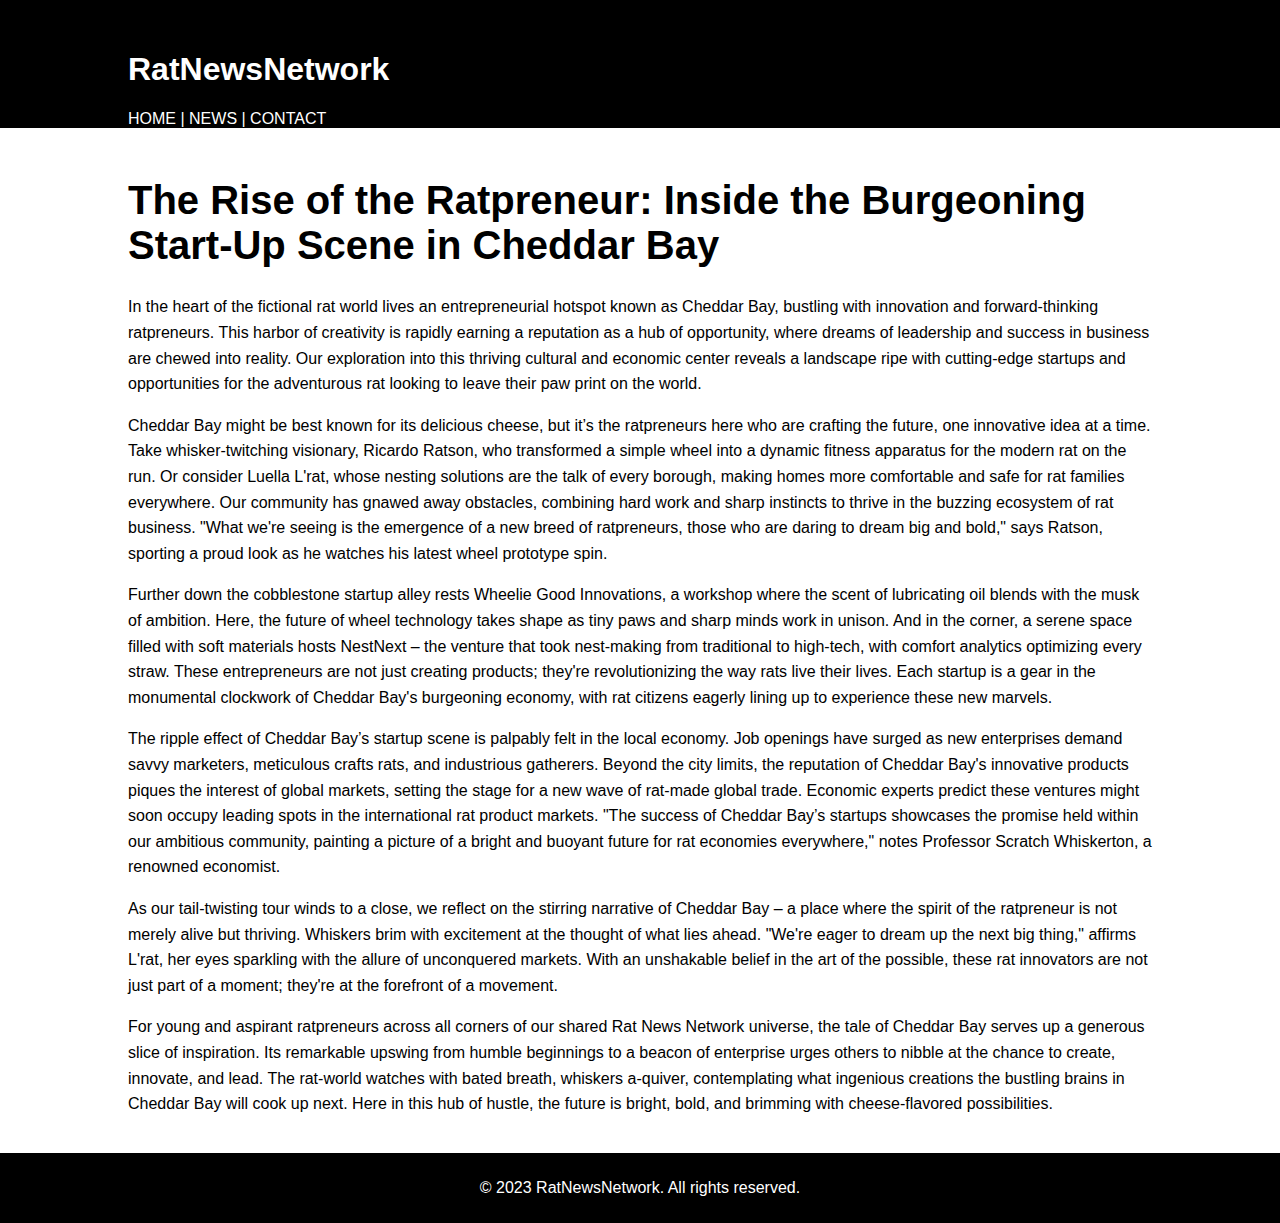
<file: sample_article.html>
<!DOCTYPE html>
<html>
<head>
    <title>News Article</title>
    <style>
        body {
            font-family: Arial, sans-serif;
            color: black;
            background-color: white;
            margin: 0;
            padding: 0;
        }
        .container {
            width: 80%;
            margin: auto;
            overflow: hidden;
        }
        header {
            background: black;
            color: white;
            padding-top: 30px;
            min-height: 70px;
            border-bottom: white 3px solid;
        }
        header a {
            color: white;
            text-decoration: none;
            text-transform: uppercase;
            font-size: 16px;
        }
        .content {
            padding: 20px;
        }
        .content h1 {
            font-size: 40px;
        }
        .content p {
            line-height: 1.6;
        }
        footer {
            background: black;
            color: white;
            text-align: center;
            padding: 10px 0;
        }
    </style>
</head>
<body>
    <header>
        <div class="container">
            <h1>RatNewsNetwork</h1>
            <nav>
                <a href="#">Home</a> |
                <a href="#">News</a> |
                <a href="#">Contact</a>
            </nav>
        </div>
    </header>

    <div class="container content">

        <h1>The Rise of the Ratpreneur: Inside the Burgeoning Start-Up Scene in Cheddar Bay</h1>
        <p>In the heart of the fictional rat world lives an entrepreneurial hotspot known as Cheddar Bay, bustling with innovation and forward-thinking ratpreneurs. This harbor of creativity is rapidly earning a reputation as a hub of opportunity, where dreams of leadership and success in business are chewed into reality. Our exploration into this thriving cultural and economic center reveals a landscape ripe with cutting-edge startups and opportunities for the adventurous rat looking to leave their paw print on the world.</p>
        <p>        Cheddar Bay might be best known for its delicious cheese, but it’s the ratpreneurs here who are crafting the future, one innovative idea at a time. Take whisker-twitching visionary, Ricardo Ratson, who transformed a simple wheel into a dynamic fitness apparatus for the modern rat on the run. Or consider Luella L'rat, whose nesting solutions are the talk of every borough, making homes more comfortable and safe for rat families everywhere. Our community has gnawed away obstacles, combining hard work and sharp instincts to thrive in the buzzing ecosystem of rat business. "What we're seeing is the emergence of a new breed of ratpreneurs, those who are daring to dream big and bold," says Ratson, sporting a proud look as he watches his latest wheel prototype spin.</p>
        <p>        </p>
        <p>        Further down the cobblestone startup alley rests Wheelie Good Innovations, a workshop where the scent of lubricating oil blends with the musk of ambition. Here, the future of wheel technology takes shape as tiny paws and sharp minds work in unison. And in the corner, a serene space filled with soft materials hosts NestNext – the venture that took nest-making from traditional to high-tech, with comfort analytics optimizing every straw. These entrepreneurs are not just creating products; they're revolutionizing the way rats live their lives. Each startup is a gear in the monumental clockwork of Cheddar Bay's burgeoning economy, with rat citizens eagerly lining up to experience these new marvels.</p><p>        </p><p>        The ripple effect of Cheddar Bay’s startup scene is palpably felt in the local economy. Job openings have surged as new enterprises demand savvy marketers, meticulous crafts rats, and industrious gatherers. Beyond the city limits, the reputation of Cheddar Bay's innovative products piques the interest of global markets, setting the stage for a new wave of rat-made global trade. Economic experts predict these ventures might soon occupy leading spots in the international rat product markets. "The success of Cheddar Bay’s startups showcases the promise held within our ambitious community, painting a picture of a bright and buoyant future for rat economies everywhere," notes Professor Scratch Whiskerton, a renowned economist.</p><p>        </p><p>        As our tail-twisting tour winds to a close, we reflect on the stirring narrative of Cheddar Bay – a place where the spirit of the ratpreneur is not merely alive but thriving. Whiskers brim with excitement at the thought of what lies ahead. "We're eager to dream up the next big thing," affirms L'rat, her eyes sparkling with the allure of unconquered markets. With an unshakable belief in the art of the possible, these rat innovators are not just part of a moment; they're at the forefront of a movement.</p><p>        </p><p>        For young and aspirant ratpreneurs across all corners of our shared Rat News Network universe, the tale of Cheddar Bay serves up a generous slice of inspiration. Its remarkable upswing from humble beginnings to a beacon of enterprise urges others to nibble at the chance to create, innovate, and lead. The rat-world watches with bated breath, whiskers a-quiver, contemplating what ingenious creations the bustling brains in Cheddar Bay will cook up next. Here in this hub of hustle, the future is bright, bold, and brimming with cheese-flavored possibilities.
    </div>

    <footer>
        <p>&copy; 2023 RatNewsNetwork. All rights reserved.</p>
    </footer>
</body>
</html>
</file>
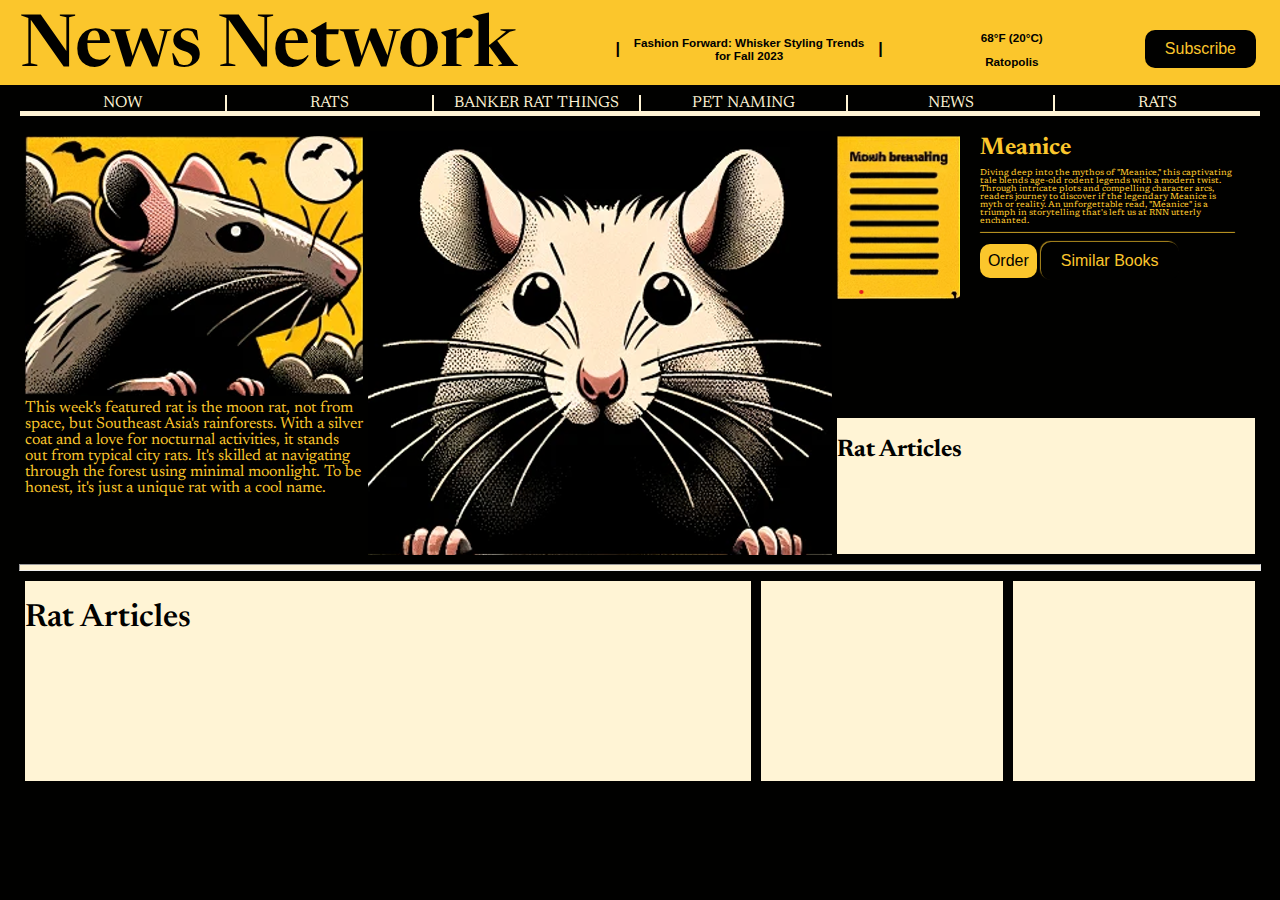
<file: mockup/rnn.html>
<!DOCTYPE html>
<html lang="en">

<head>
    <meta charset="UTF-8">
    <meta name="viewport" content="width=device-width, initial-scale=1.0">
    <title>Rat News Network</title>
    <link rel="stylesheet" href="styles.css">
</head>

<body>

    <!-- Header -->
    <header>
        <h1>News Network</h1>
        |
        <div class="menu-blurb">
            <h3>Fashion Forward: Whisker Styling Trends for Fall 2023</h3>
        </div>
        |
        <div class="menu-blurb">
            <h3>68°F (20°C)</h3>
            <h3>Ratopolis</h3>
        </div>
        <div class="menu-button">
            <button class="rounded-button">Subscribe</button>
        </div>
    </header>

    <!-- Sub-header -->
    <section class="sub-header">
        <div class="submenu-button">NOW</div>
        <div class="submenu-button">RATS</div>
        <div class="submenu-button">BANKER RAT THINGS</div>
        <div class="submenu-button">PET NAMING</div>
        <div class="submenu-button">NEWS</div>
        <div class="submenu-button no-right-border">RATS</div>
    </section>

    <!-- Main Content Area 1 -->
    <section class="main-content">
        <section class="left">
            <div class="featured-rat">
                <img src="image/moon-rat.png"/>
                This week's featured rat is the moon rat, not from space, but Southeast Asia's rainforests. With a silver coat and a love for nocturnal activities, it stands out from typical city rats. It's skilled at navigating through the forest using minimal moonlight. To be honest, it's just a unique rat with a cool name.
            </div>
            <div class="rat-art"><img src="image/rat-peering.png"/></div>
        </section>

        <section class="right">
            <div class="book-recommendation">
                <img src="image/mouth-breathing.png" />
                <div class="book-description">
                    <h2>Meanice</h2>
                    <p>Diving deep into the mythos of "Meanice," this captivating tale blends age-old rodent legends with a modern twist. Through intricate plots and compelling character arcs, readers journey to discover if the legendary Meanice is myth or reality. An unforgettable read, "Meanice" is a triumph in storytelling that's left us at RNN utterly enchanted.
                    </p>
                    <hr/>
                    <div class="buttons">
                        <button class="rounded-button-ylw">Order</button>
                        <button class="rounded-button">Similar Books</button>
                    </div>
                </div>
            </div>
            <div class="roloted-articles">
                <h2>Rat Articles</h2>
            </div>
        </section>
    </section>

    <!-- Divider -->
    <hr class="divider">

    <!-- Main Content Area 2 -->
    <section class="main-content">
        <div class="rat-articles"><h1>Rat Articles</h1></div>
        <div class="related-articles"></div>
        <div class="rat-classifieds"></div>
    </section>

</body>

</html>
</file>
<file: mockup/styles.css>
@import url('https://fonts.googleapis.com/css2?family=Bebas+Neue&display=swap');
@import url('https://fonts.googleapis.com/css2?family=Playfair+Display&display=swap');
@import url('https://fonts.googleapis.com/css2?family=Bubblegum+Sans&display=swap');
@import url('https://fonts.googleapis.com/css2?family=Newsreader:opsz,wght@6..72,600;6..72,700&display=swap');

:root {
    --golden-yellow: #fbc62c;
    --deep-black: #010100;
    --cream: #FFF4D5;
    --dark-gray: #3E3E3E;
    --brownish-gray: #5A5551;
}


body {
    font-family: 'Newsreader', serif;
}

h1, .header-text {
    font-family: 'Newsreader', serif;
    font-weight: 600;
    
}

.secondary-content {
    font-family: 'Bubblegum Sans', cursive;
}



body {
    margin: 0;
    padding: 00px 20px;
    display: flex;
    flex-direction: column;
    align-items: center;
    background-color: var(--deep-black);

    font-family: 'Newsreader', serif;
}

header {
    /* margin: 0; */
    width: 100%;
    height: fit-content;
    max-height: 100px;
    padding: 13px 300px;
    padding-bottom: 0px;

    display: flex;
    justify-content: space-between;
    align-items: center;
    /* padding: 0px 0px; */
    background-color: var(--golden-yellow);
    font-family: 'Futura', sans-serif;
    font-weight: 700;
}

header h1 {
    font-size: 72px;
    color: var(--deep-black);
    margin: 0;
    flex: 5
}

.menu-blurb {
    flex: 2;
    text-overflow: ellipsis;
    font-size: 10px;
    text-align: center;
    max-height: 60px;

    padding: 0px 10px;
}

.menu-button {
    flex: 1;
    text-align: center;
    vertical-align: middle;
}

.rounded-button {
    background-color: var(--deep-black);
    color: var(--golden-yellow);
    padding: 10px 20px;
    border: none;
    border-radius: 10px; /* this creates the rounded corners */
    cursor: pointer;
    font-size: 16px;
    transition: 0.3s;
    /* Optional: add some hover effect for better UX */
}

.rounded-button:hover {
    background-color: #111100; /* slightly lighter black when hovered */
}

.rounded-button-ylw {
    background-color: var(--golden-yellow);
    color: var(--deep-black);
    padding: 8px 8px;
    border: none;
    border-radius: 10px; /* this creates the rounded corners */
    cursor: pointer;
    font-size: 16px;
    transition: 0.3s;

    /* Optional: add some hover effect for better UX */
}


.sub-header {
    width: 100%;
    display: flex;
    justify-content: space-around;
    padding: 10px 20px;
    background-color: var(--deep-black);
    color: var(--cream);
}

.submenu-button {
    width: 100%;
    text-align: center;
    border-right: 2px solid var(--cream);
    border-bottom: 5px solid var(--cream) ;
    /* width: fit-content; */
    /* padding: 30px5px; */
    transition: 0.3s;
}

.no-right-border{
    border-right: none;
}

.submenu-button:hover {
    border-bottom: 5px solid var(--golden-yellow) ;
    color: var(--golden-yellow);
    translate: 0px 1px;
}

.main-content {
    width: 100%;
    display: flex;
    /* flex-flow: column; */
    justify-content:space-evenly;
    padding: 5px 20px ;
    flex-wrap: wrap;
    color: var(--golden-yellow)
}

.main-content .left {
    flex: 3;
    display: flex;
    flex-flow: row nowrap;
}

.main-content .right {
    flex: 2;
    display: flex;
    flex-direction: column;
}

.featured-rat
{
    flex: 1;
    min-width: 200px;
    height: 200px; /* You can adjust the height as needed */
    margin: 5px 5px;
}


.book-recommendation {
    flex:4;
    min-width: 200px;
    /* height: 200px; You can adjust the height as needed */
    margin: 5px 5px;
    /* background-color: var(--golden-yellow); */
    color: var(--golden-yellow);
    display: flex;
    flex-flow: row nowrap;
}

.book-recommendation img {
    height: 60%;
    width: auto;
    object-fit: cover;
}

.book-description {
    padding: 0px 20px;
}
.book-description h2 {
    margin: 0;
}
.book-description p { 
    font-size: 8.5px;
}
.book-description hr {
    /* padding: 0px 20px;
     */
     height: 1px;
     background-color: var(--deep-black);
     box-shadow: 0px -1px 1px rgba(98.4%,77.6%,17.3%,90%);
     /* box-shadow: 0; */
     border: 0;
}

.book-description .rounded-button {
    box-shadow: -1px -1px 1px rgba(98.4%,77.6%,17.3%,70%); /* This adds the shadow */
}


.roloted-articles {
    flex: 2;
    min-width: 200px;
    /* height: 200px; You can adjust the height as needed */
    margin: 5px 5px;
    background-color: var(--cream);
    color: var(--deep-black);
}


.rat-classifieds,
.related-articles
{
    flex: 1;
    min-width: 200px;
    height: 200px; /* You can adjust the height as needed */
    margin: 5px;
    background-color: var(--cream);

    color: var(--deep-black);
}
.rat-articles {
    flex: 3;
    min-width: 200px;
    height: 200px; /* You can adjust the height as needed */
    margin: 5px;
    background-color: var(--cream);
    color: var(--deep-black);
}

.rat-articles h2 {
    /* font-family: 'Bubblegum Sans', cursive; */
}

.divider {
    width: 100%;
    margin: 0;
    height: 5px;
    background-color: var(--cream);
}
</file>
